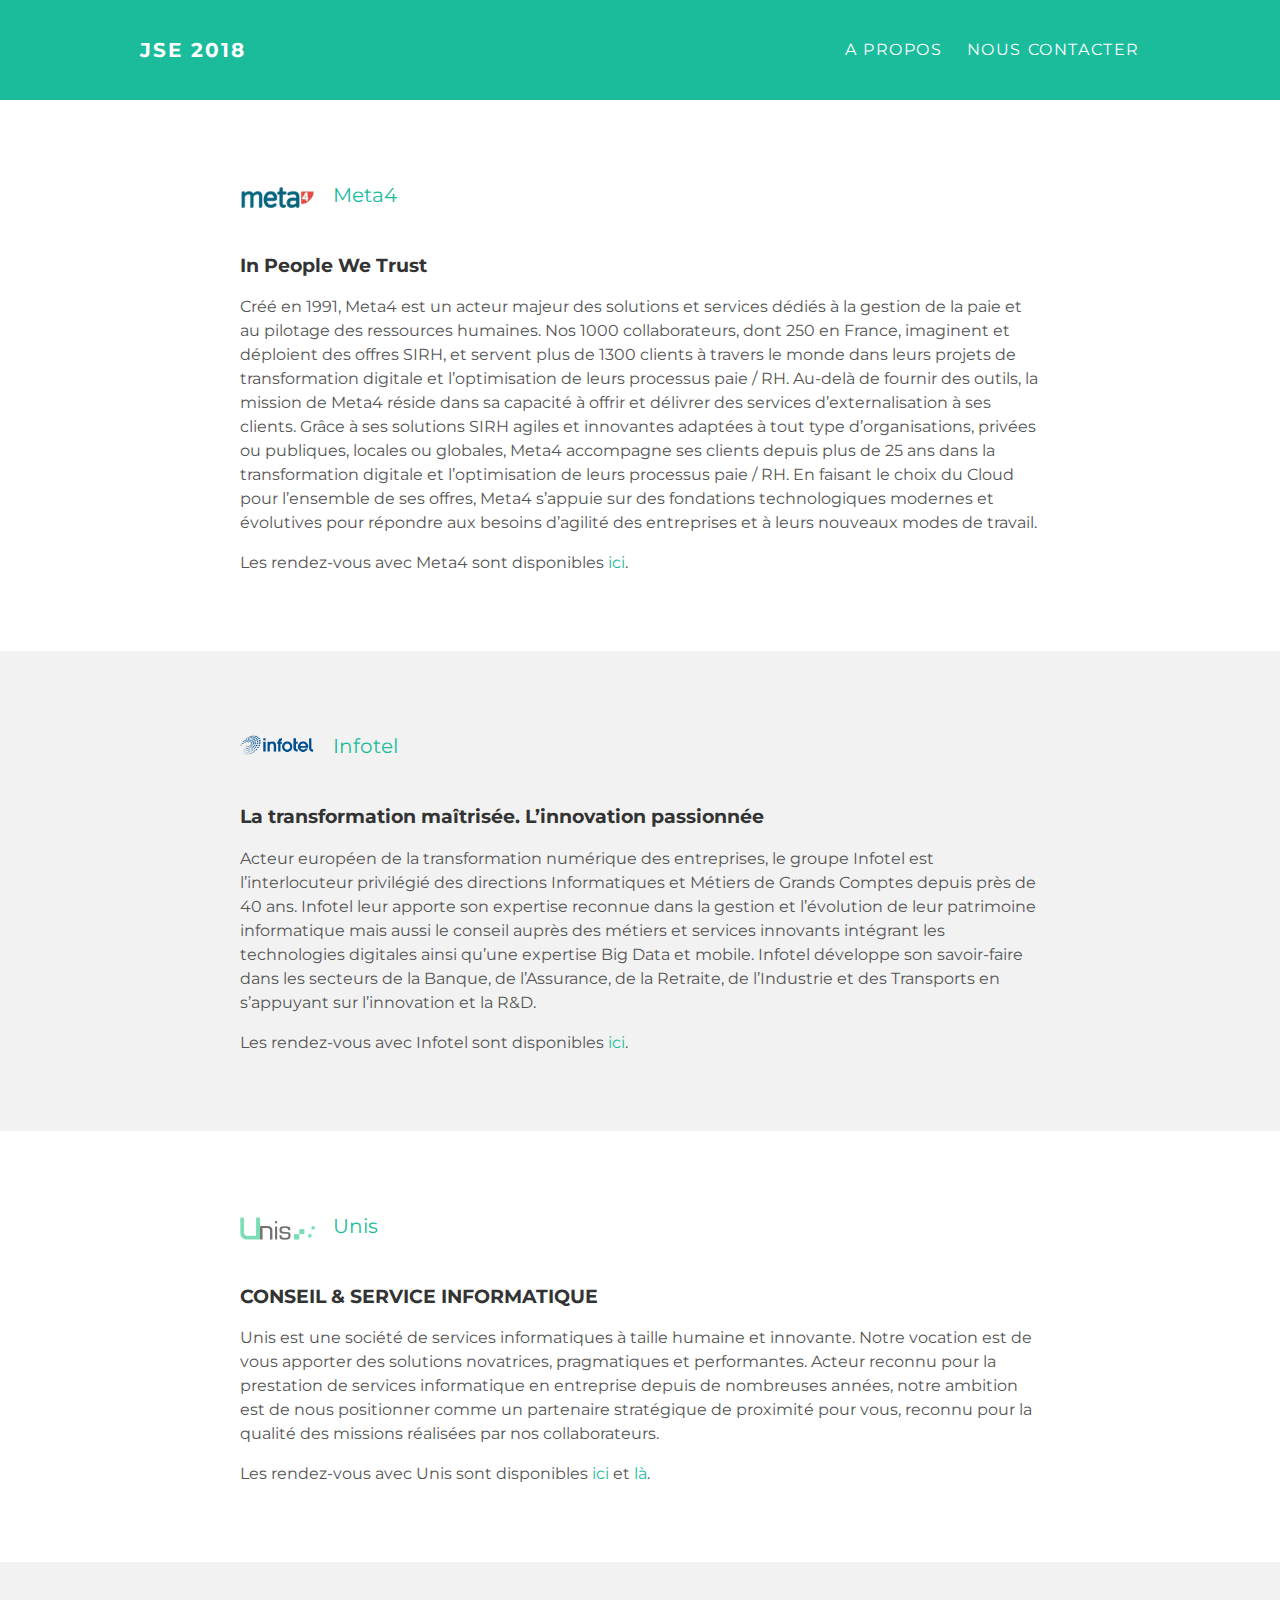
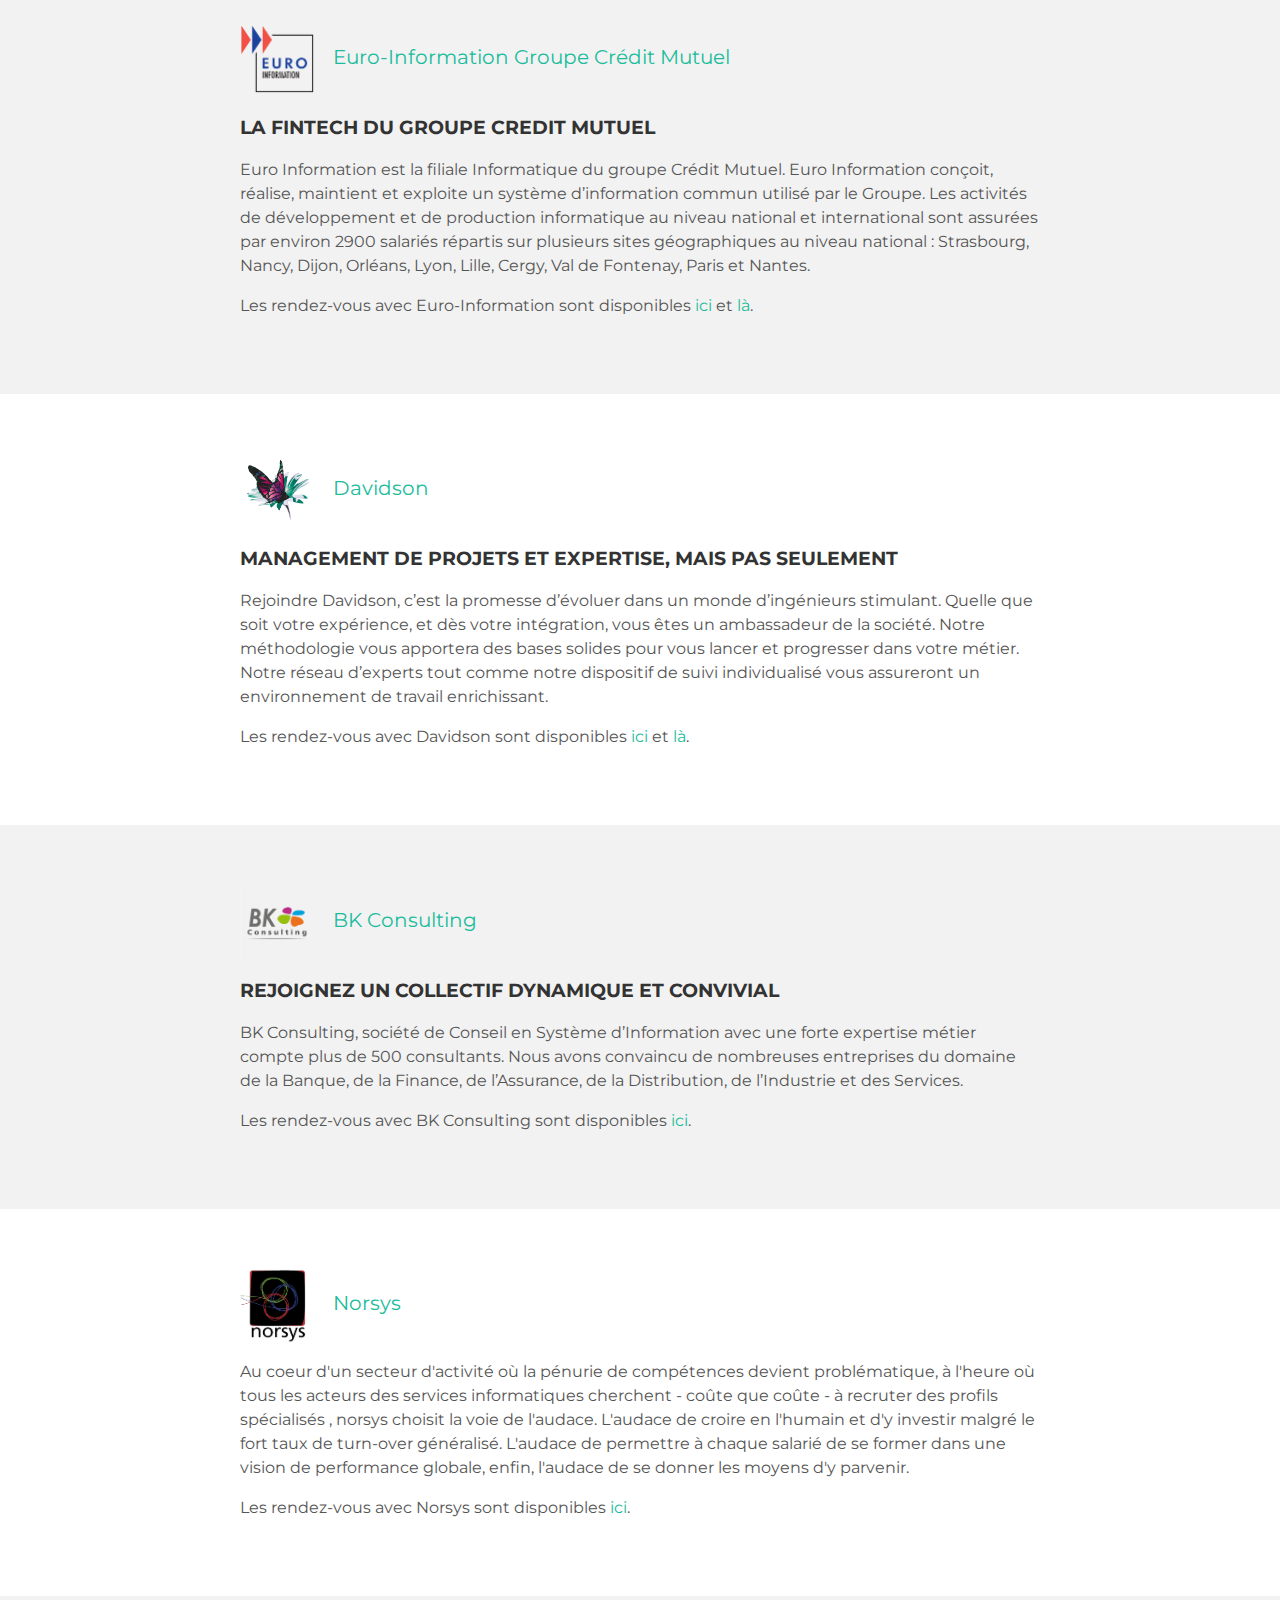
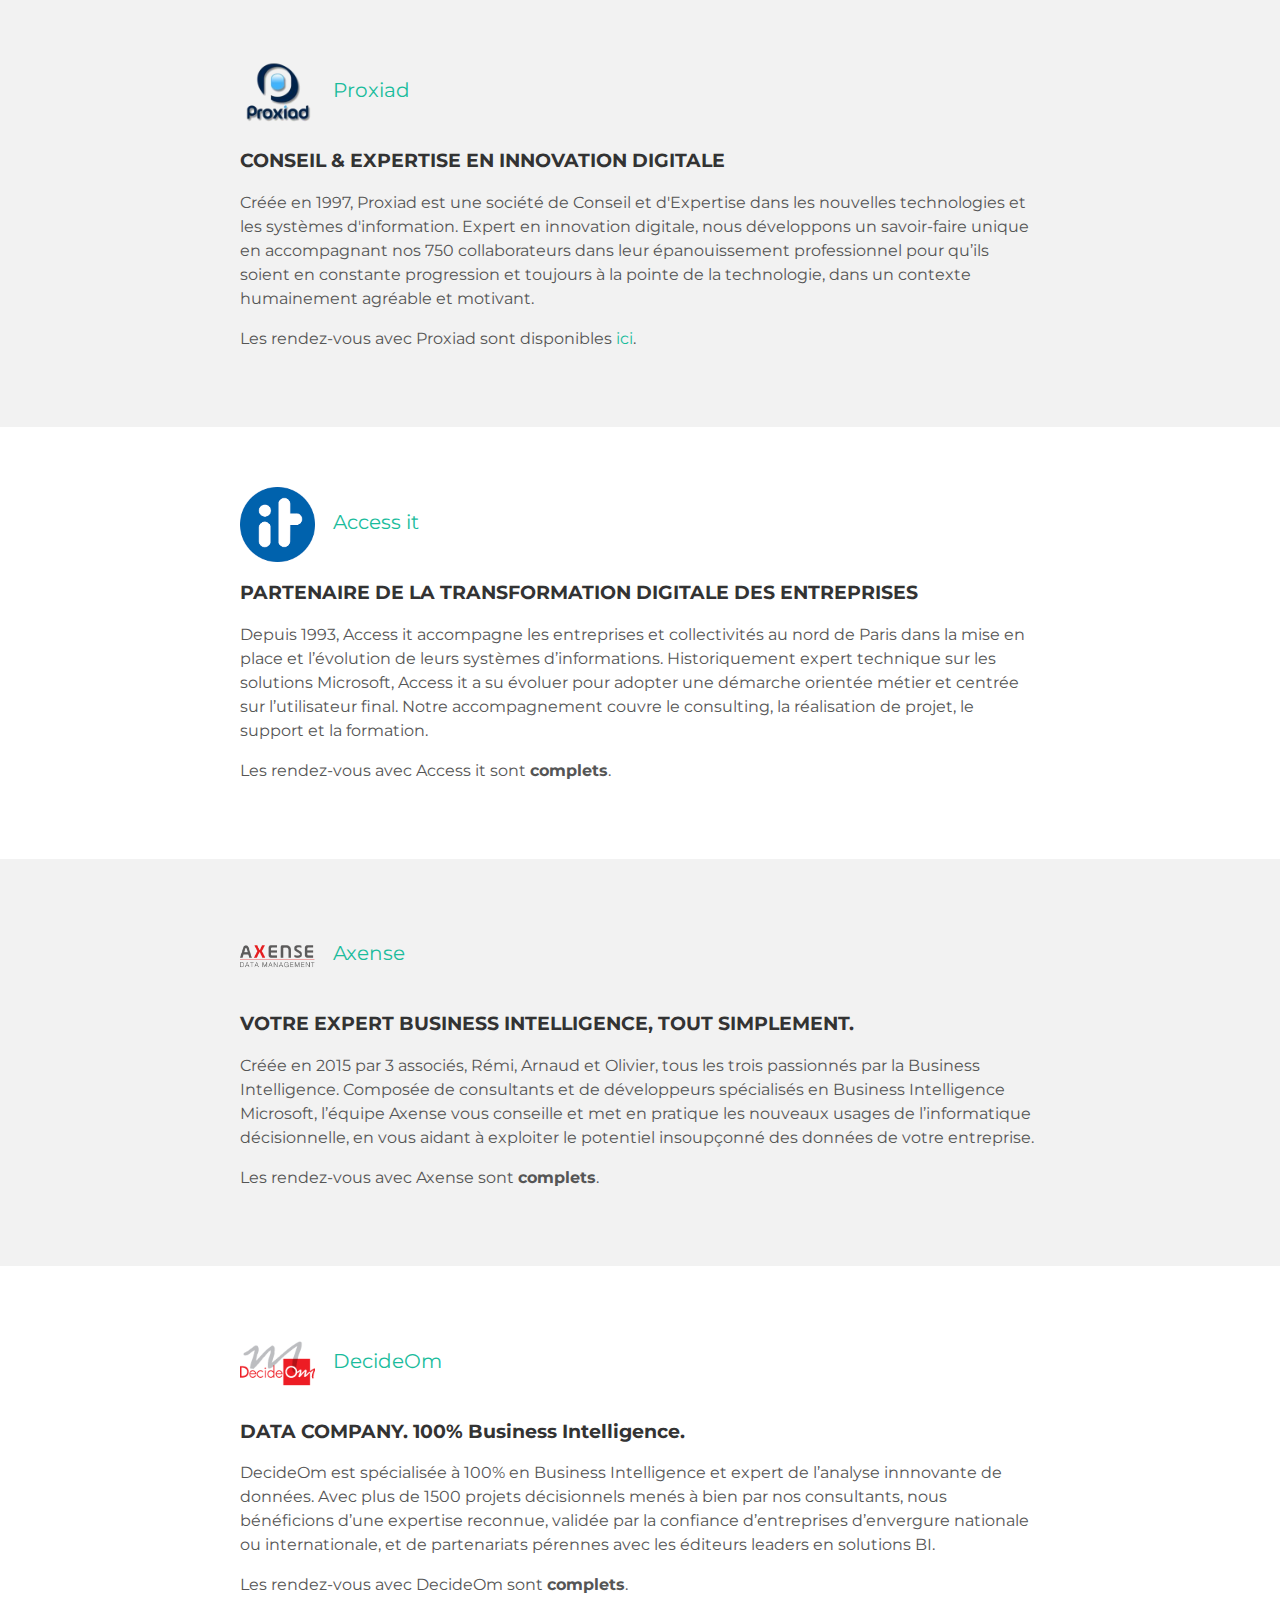
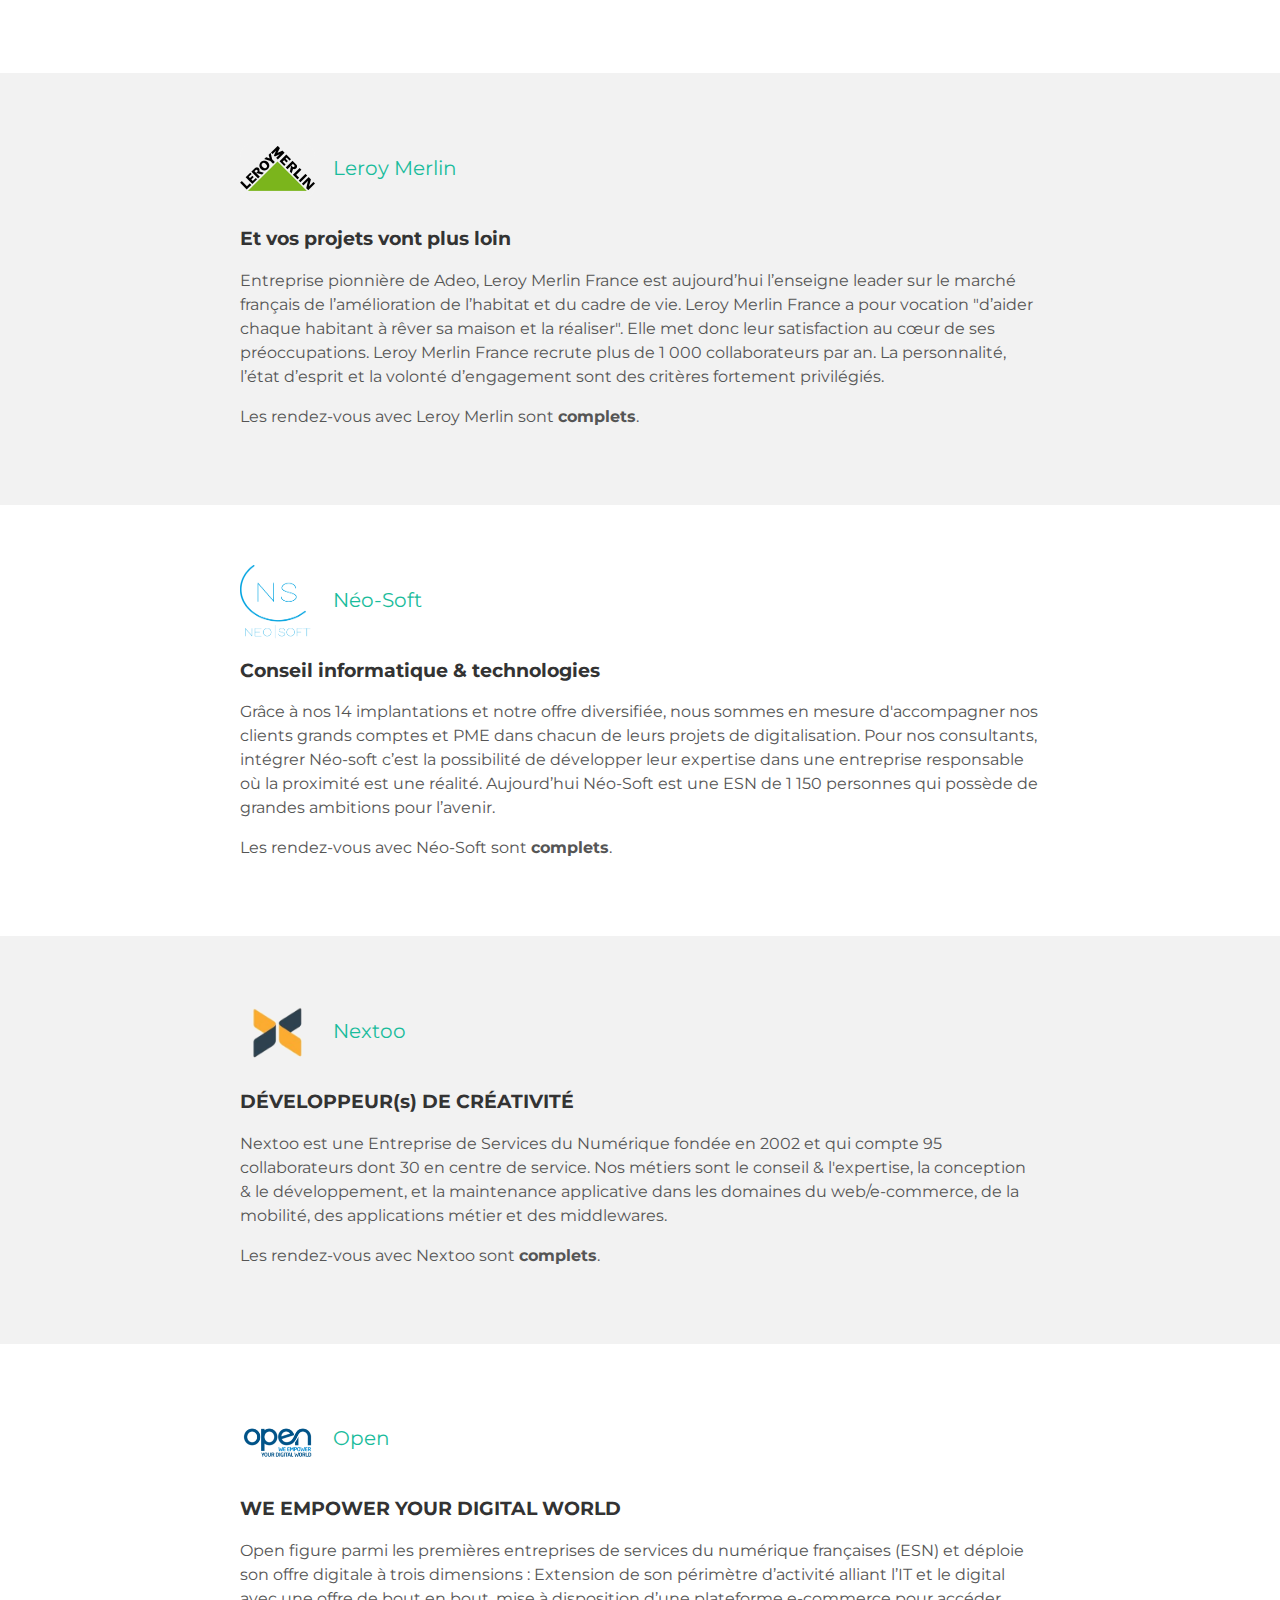
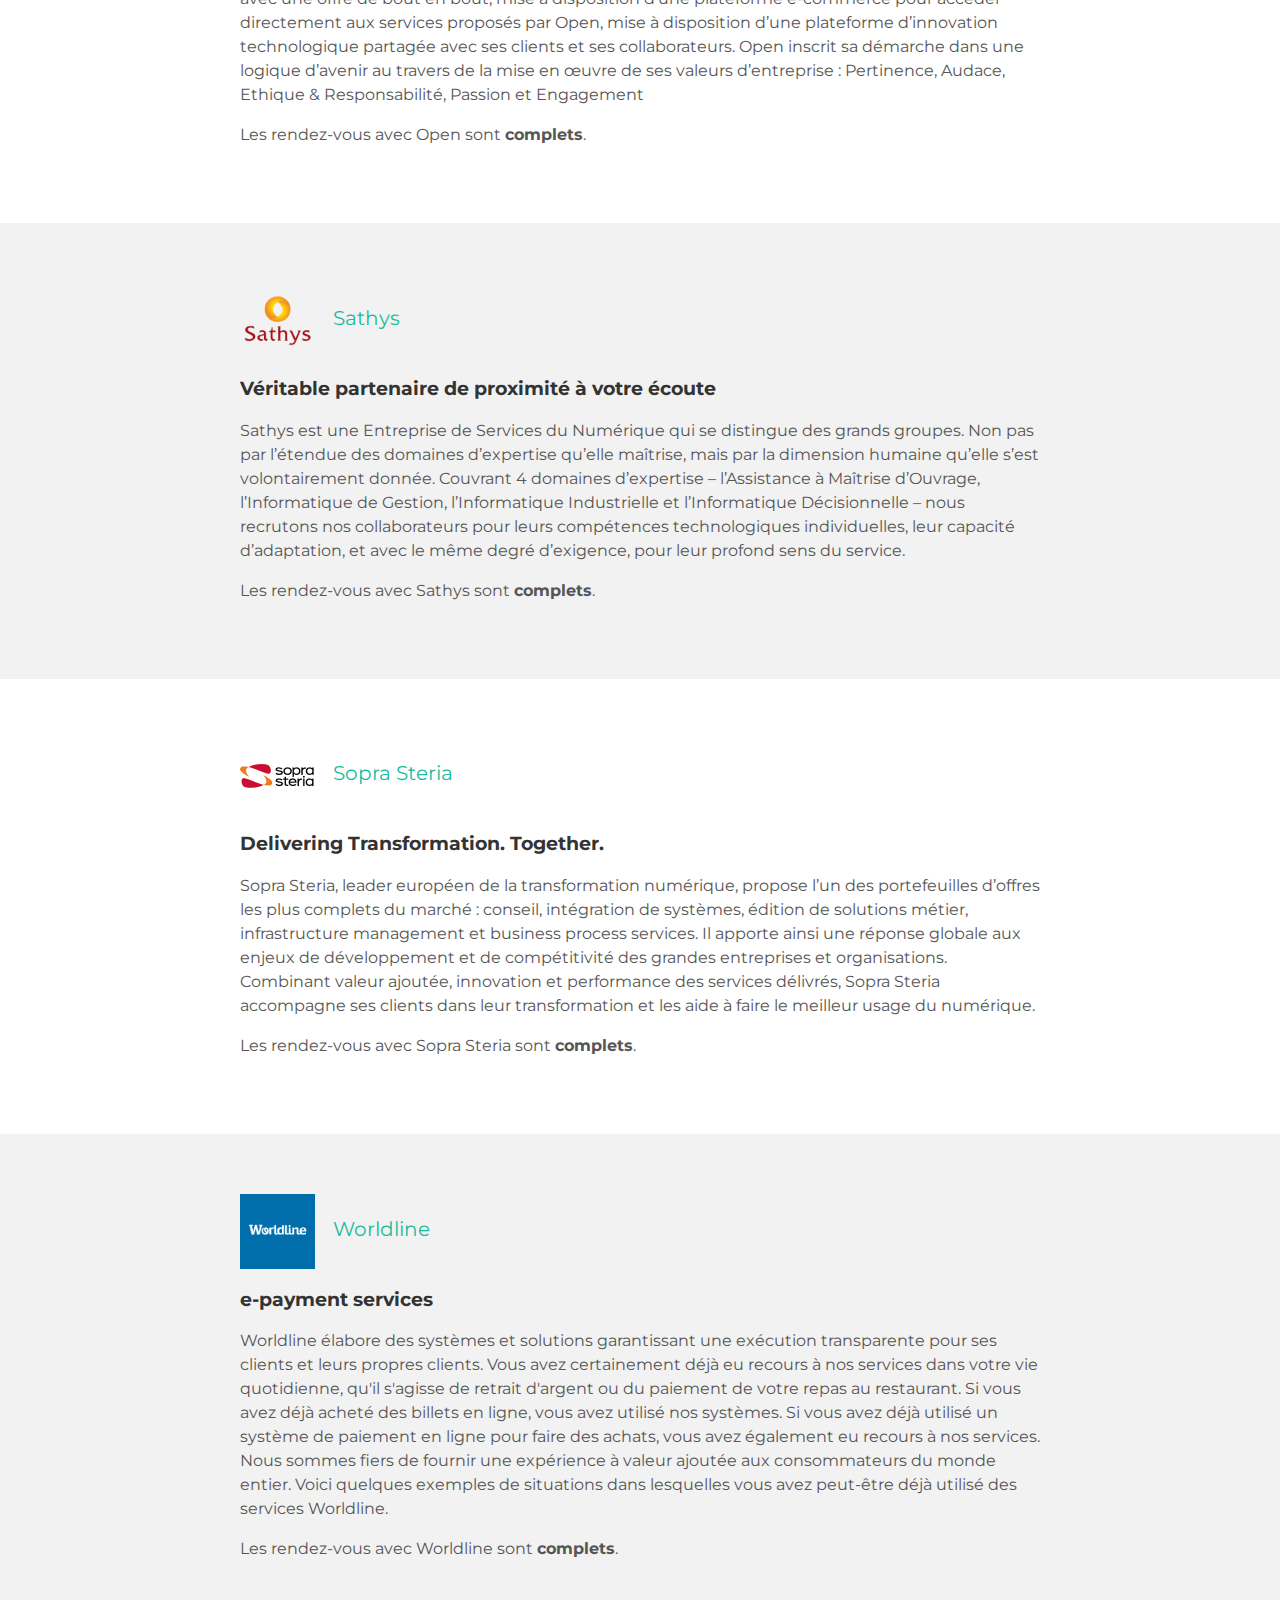
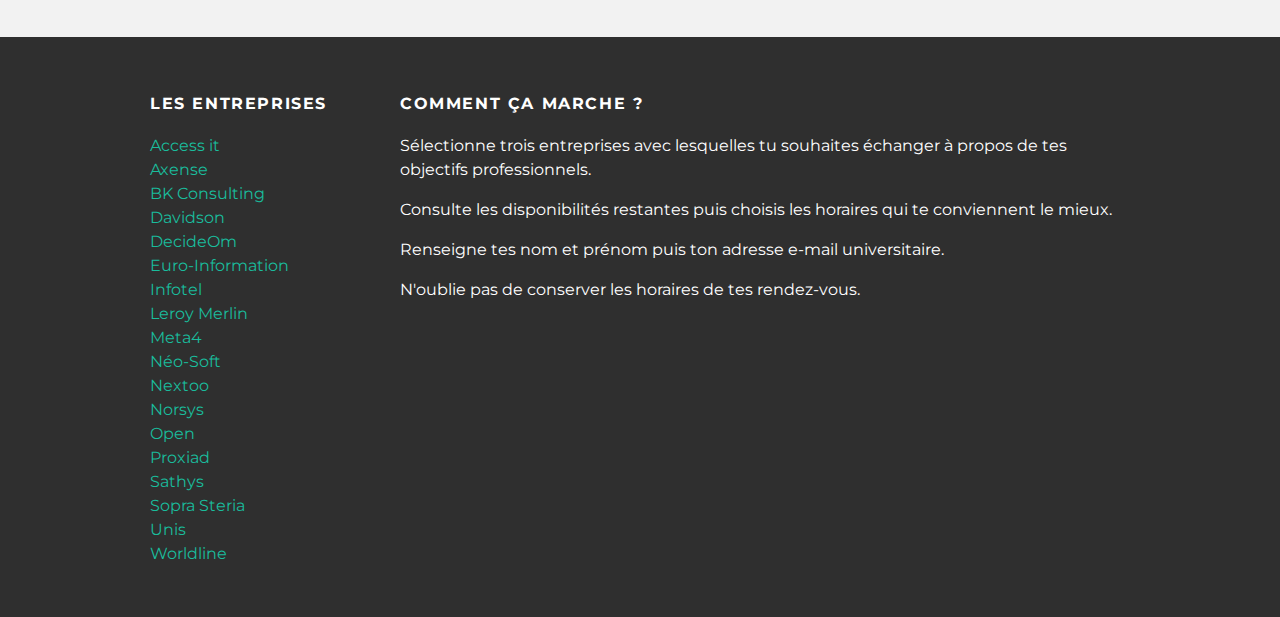
<file: index.html>
<!DOCTYPE html>
<html>
<head>
  <meta charset="UTF-8">
  <title>JSE 2018</title>
  <link rel="stylesheet" type="text/css" href="style.css">
</head>
<body>
  <div id="header">
    <div class="container">
      <a id="header-title" href="index.html">JSE 2018</a>
      <ul id="header-nav">
        <li><a href="about.html">A Propos</a></li>
        <li><a href="mailto:jse.miage.2018@gmail.com">Nous Contacter</a></li>
      </ul>
    </div>
  </div>
  <div id="content">
    <!-- META4 -->
    <div class="company-container">
      <div class="company">
        <div class="company-author">
          <a name="meta4-link"><img src="assets/logo-meta4.png" alt=""></a>
          <a target="_blank" href="https://www.meta4.fr"><sp>Meta4</sp></a>
        </div>
        <h3 class="company-title">In People We Trust</h3>
        <div class="company-content">
          <p>Créé en 1991, Meta4 est un acteur majeur des solutions et services dédiés à la gestion de la paie et au pilotage des ressources humaines. Nos 1000 collaborateurs, dont 250 en France, imaginent et déploient des offres SIRH, et servent plus de 1300 clients à travers le monde dans leurs projets de transformation digitale et l’optimisation de leurs processus paie / RH. Au-delà de fournir des outils, la mission de Meta4 réside dans sa capacité à offrir et délivrer des services d’externalisation à ses clients. Grâce à ses solutions SIRH agiles et innovantes adaptées à tout type d’organisations, privées ou publiques, locales ou globales, Meta4 accompagne ses clients depuis plus de 25 ans dans la transformation digitale et l’optimisation de leurs processus paie / RH. En faisant le choix du Cloud pour l’ensemble de ses offres, Meta4 s’appuie sur des fondations technologiques modernes et évolutives pour répondre aux besoins d’agilité des entreprises et à leurs nouveaux modes de travail.</p>
          <p>Les rendez-vous avec Meta4 sont disponibles <a target="_blank" href="https://jse-2018.doodle.com/poll/yhnaqv2gzbg2xd82">ici</a>.</p>
        </div>
      </div>
    </div>
    <!-- INFOTEL -->
    <div class="company-container">
      <div class="company">
        <div class="company-author">
          <a name="infotel-link"><img src="assets/logo-infotel.png" alt=""></a>
          <a target="_blank" href="https://www.infotel.com"><sp>Infotel</sp></a>
        </div>
        <h3 class="company-title">La transformation maîtrisée. L’innovation passionnée</h3>
        <div class="company-content">
          <p>Acteur européen de la transformation numérique des entreprises, le groupe Infotel est l’interlocuteur privilégié des directions Informatiques et Métiers de Grands Comptes depuis près de 40 ans. Infotel leur apporte son expertise reconnue dans la gestion et l’évolution de leur patrimoine informatique mais aussi le conseil auprès des métiers et services innovants intégrant les technologies digitales ainsi qu’une expertise Big Data et mobile. Infotel développe son savoir-faire dans les secteurs de la Banque, de l’Assurance, de la Retraite, de l’Industrie et des Transports en s’appuyant sur l’innovation et la R&D.</p>
          <p>Les rendez-vous avec Infotel sont disponibles <a target="_blank" href="https://jse-2018.doodle.com/poll/8eycwyxipfqckavt">ici</a>.</p>
        </div>
      </div>
    </div>
    <!-- UNIS -->
      <div class="company-container">
        <div class="company">
          <div class="company-author">
            <a name="unis-link"><img src="assets/logo-unis.png" alt=""></a>
            <a target="_blank" href="https://www.unis.fr"><sp>Unis</sp></a>
          </div>
          <h3 class="company-title">CONSEIL & SERVICE INFORMATIQUE</h3>
          <div class="company-content">
            <p>Unis est une société de services informatiques à taille humaine et innovante. Notre vocation est de vous apporter des solutions novatrices, pragmatiques et performantes. Acteur reconnu pour la prestation de services informatique en entreprise depuis de nombreuses années, notre ambition est de nous positionner comme un partenaire stratégique de proximité pour vous, reconnu pour la qualité des missions réalisées par nos collaborateurs.</p>
            <p>Les rendez-vous avec Unis sont disponibles <a target="_blank" href="https://jse-2018.doodle.com/poll/uxgqs74reccqs29f">ici</a> et <a target="_blank" href="https://jse-2018.doodle.com/poll/gbbrhwpsnsh4nanc">là</a>.</p>
          </div>
        </div>
      </div>
    <!-- EURO INFO -->
    <div class="company-container">
      <div class="company">
        <div class="company-author">
          <a name="euro-information-link"><img src="assets/logo-euro-information.png" alt=""></a>
          <a target="_blank" href="https://www.e-i.com"><sp>Euro-Information Groupe Crédit Mutuel</sp></a>
        </div>
        <h3 class="company-title">LA FINTECH DU GROUPE CREDIT MUTUEL</h3>
        <div class="company-content">
          <p>Euro Information est la filiale Informatique du groupe Crédit Mutuel. Euro Information conçoit, réalise, maintient et exploite un système d’information commun utilisé par le Groupe. Les activités de développement et de production informatique au niveau national et international sont assurées par environ 2900 salariés répartis sur plusieurs sites géographiques au niveau national : Strasbourg, Nancy, Dijon, Orléans, Lyon, Lille, Cergy, Val de Fontenay, Paris et Nantes.</p>
          <p>Les rendez-vous avec Euro-Information sont disponibles <a target="_blank" href="https://jse-2018.doodle.com/poll/bqvnkfgm7xyh3s73">ici</a> et <a target="_blank" href="https://jse-2018.doodle.com/poll/c77xk249k4i5he3z">là</a>.</p>
        </div>
      </div>
    </div>
    <!-- DAVIDSON -->
    <div class="company-container">
      <div class="company">
        <div class="company-author">
          <a name="davidson-link"><img src="assets/logo-davidson.png" alt=""></a>
          <a target="_blank" href="https://www.davidson.fr"><sp>Davidson</sp></a>
        </div>
        <h3 class="company-title">MANAGEMENT DE PROJETS ET EXPERTISE, MAIS PAS SEULEMENT</h3>
        <div class="company-content">
          <p>Rejoindre Davidson, c’est la promesse d’évoluer dans un monde d’ingénieurs stimulant. Quelle que soit votre expérience, et dès votre intégration, vous êtes un ambassadeur de la société. Notre méthodologie vous apportera des bases solides pour vous lancer et progresser dans votre métier. Notre réseau d’experts tout comme notre dispositif de suivi individualisé vous assureront un environnement de travail enrichissant.</p>
          <p>Les rendez-vous avec Davidson sont disponibles <a target="_blank" href="https://jse-2018.doodle.com/poll/nf88q62sr7rgvavd">ici</a> et <a target="_blank" href="https://jse-2018.doodle.com/poll/ty6pne4g7kvwvftv">là</a>.</p>
        </div>
      </div>
    </div>
    <!-- BK CONSULTING -->
    <div class="company-container">
      <div class="company">
        <div class="company-author">
          <a name="bk-consulting-link"><img src="assets/logo-bk-consulting.png" alt=""></a>
          <a target="_blank" href="http://bk-consulting.com"><sp>BK Consulting</sp></a>
        </div>
        <h3 class="company-title">REJOIGNEZ UN COLLECTIF DYNAMIQUE ET CONVIVIAL</h3>
        <div class="company-content">
          <p>BK Consulting, société de Conseil en Système d’Information avec une forte expertise métier compte plus de 500 consultants. Nous avons convaincu de nombreuses entreprises du domaine de la Banque, de la Finance, de l’Assurance, de la Distribution, de l’Industrie  et des Services.</p>
          <p>Les rendez-vous avec BK Consulting sont disponibles <a target="_blank" href="https://jse-2018.doodle.com/poll/eg2rwkqrr3w7sbic">ici</a>.</p>
        </div>
      </div>
    </div>
    <!-- NORSYS -->
    <div class="company-container">
      <div class="company">
        <div class="company-author">
          <a name="norsys-link"><img src="assets/logo-norsys.png" alt=""></a>
          <a target="_blank" href="https://www.norsys.fr"><sp>Norsys</sp></a>
        </div>
        <div class="company-content">
          <p>Au coeur d'un secteur d'activité où la pénurie de compétences devient problématique, à l'heure où tous les acteurs des services informatiques cherchent - coûte que coûte - à recruter des profils spécialisés , norsys choisit la voie de l'audace. L'audace de croire en l'humain et d'y investir malgré le fort taux de turn-over généralisé. L'audace de permettre à chaque salarié de se former dans une vision de performance globale, enfin, l'audace de se donner les moyens d'y parvenir.</p>
          <p>Les rendez-vous avec Norsys sont disponibles <a target="_blank" href="https://jse-2018.doodle.com/poll/ss2n9gvvufqfss5p">ici</a>.</p>
        </div>
      </div>
    </div>
    <!-- PROXIAD -->
    <div class="company-container">
      <div class="company">
        <div class="company-author">
          <a name="proxiad-link"><img src="assets/logo-proxiad.png" alt=""></a>
          <a target="_blank" href="https://www.proxiad.com"><sp>Proxiad</sp></a>
        </div>
        <h3 class="company-title">CONSEIL & EXPERTISE EN INNOVATION DIGITALE</h3>
        <div class="company-content">
          <p>Créée en 1997, Proxiad est une société de Conseil et d'Expertise dans les nouvelles technologies et les systèmes d'information. Expert en innovation digitale, nous développons un savoir-faire unique en accompagnant nos 750 collaborateurs dans leur épanouissement professionnel pour qu’ils soient en constante progression et toujours à la pointe de la technologie, dans un contexte humainement agréable et motivant.</p>
          <p>Les rendez-vous avec Proxiad sont disponibles <a target="_blank" href="https://jse-2018.doodle.com/poll/iae7w29h8xaqdxnq">ici</a>.</p>
        </div>
      </div>
    </div>
    <!-- ACCESS IT -->
    <div class="company-container">
      <div class="company">
        <div class="company-author">
          <a name="access-it-link"><img src="assets/logo-access-it.png" alt=""></a>
          <a target="_blank" href="https://www.access-it.fr"><sp>Access it</sp></a>
        </div>
        <h3 class="company-title">PARTENAIRE DE LA TRANSFORMATION DIGITALE DES ENTREPRISES</h3>
        <div class="company-content">
          <p>Depuis 1993, Access it accompagne les entreprises et collectivités au nord de Paris dans la mise en place et l’évolution de leurs systèmes d’informations. Historiquement expert technique sur les solutions Microsoft, Access it a su évoluer pour adopter une démarche orientée métier et centrée sur l’utilisateur final. Notre accompagnement couvre le consulting, la réalisation de projet, le support et la formation.</p>
          <p>Les rendez-vous avec Access it sont <b>complets</b>.</p>
        </div>
      </div>
    </div>
    <!-- AXENSE -->
    <div class="company-container">
      <div class="company">
        <div class="company-author">
          <a name="axense-link"><img src="assets/logo-axense.png" alt=""></a>
          <a target="_blank" href="https://axense-data.fr"><sp>Axense</sp></a>
        </div>
        <h3 class="company-title">VOTRE EXPERT BUSINESS INTELLIGENCE, TOUT SIMPLEMENT.</h3>
        <div class="company-content">
          <p>Créée en 2015 par 3 associés, Rémi, Arnaud et Olivier, tous les trois passionnés par la Business Intelligence. Composée de consultants et de développeurs spécialisés en Business Intelligence Microsoft, l’équipe Axense vous conseille et met en pratique les nouveaux usages de l’informatique décisionnelle, en vous aidant à exploiter le potentiel insoupçonné des données de votre entreprise.</p>
          <p>Les rendez-vous avec Axense sont <b>complets</b>.</p>
        </div>
      </div>
    </div>
    <!-- DECIDEOM -->
    <div class="company-container">
      <div class="company">
        <div class="company-author">
          <a name="decideom-link"><img src="assets/logo-decideom.png" alt=""></a>
          <a target="_blank" href="https://www.decideom.fr"><sp>DecideOm</sp></a>
        </div>
        <h3 class="company-title">DATA COMPANY. 100% Business Intelligence.</h3>
        <div class="company-content">
          <p>DecideOm est spécialisée à 100% en Business Intelligence et expert de l’analyse innnovante de données. Avec plus de 1500 projets décisionnels menés à bien par nos consultants, nous bénéficions d’une expertise reconnue, validée par la confiance d’entreprises d’envergure nationale ou internationale, et de partenariats pérennes avec les éditeurs leaders en solutions BI.</p>
          <p>Les rendez-vous avec DecideOm sont <b>complets</b>.</p>
        </div>
      </div>
    </div>
    <!-- LEROY MERLIN -->
    <div class="company-container">
      <div class="company">
        <div class="company-author">
          <a name="leroy-merlin-link"><img src="assets/logo-leroy-merlin.png" alt=""></a>
          <a target="_blank" href=""><sp>Leroy Merlin</sp></a>
        </div>
        <h3 class="company-title">Et vos projets vont plus loin</h3>
        <div class="company-content">
          <p>Entreprise pionnière de Adeo, Leroy Merlin France est aujourd’hui l’enseigne leader sur le marché français de l’amélioration de l’habitat et du cadre de vie. Leroy Merlin France a pour vocation "d’aider chaque habitant à rêver sa maison et la réaliser". Elle met donc leur satisfaction au cœur de ses préoccupations. Leroy Merlin France recrute plus de 1 000 collaborateurs par an. La personnalité, l’état d’esprit et la volonté d’engagement sont des critères fortement privilégiés.</p>
          <p>Les rendez-vous avec Leroy Merlin sont <b>complets</b>.</p>
        </div>
      </div>
    </div>
    <!-- NEOSOFT -->
    <div class="company-container">
      <div class="company">
        <div class="company-author">
          <a name="neosoft-link"><img src="assets/logo-neosoft.png" alt=""></a>
          <a target="_blank" href="https://www.neo-soft.fr"><sp>Néo-Soft</sp></a>
        </div>
        <h3 class="company-title">Conseil informatique & technologies</h3>
        <div class="company-content">
          <p>Grâce à nos 14 implantations et notre offre diversifiée, nous sommes en mesure d'accompagner nos clients grands comptes et PME dans chacun de leurs projets de digitalisation. Pour nos consultants, intégrer Néo-soft c’est la possibilité de développer leur expertise dans une entreprise responsable où la proximité est une réalité. Aujourd’hui Néo-Soft est une ESN de 1 150 personnes qui possède de grandes ambitions pour l’avenir.</p>
          <p>Les rendez-vous avec Néo-Soft sont <b>complets</b>.</p>
        </div>
      </div>
    </div>
    <!-- NEXTOO -->
    <div class="company-container">
      <div class="company">
        <div class="company-author">
          <a name="nextoo-link"><img src="assets/logo-nextoo.png" alt=""></a>
          <a target="_blank" href="https://www.nextoo.fr"><sp>Nextoo</sp></a>
        </div>
        <h3 class="company-title">DÉVELOPPEUR(s) DE CRÉATIVITÉ</h3>
        <div class="company-content">
          <p>Nextoo est une Entreprise de Services du Numérique fondée en 2002 et qui compte 95 collaborateurs dont 30 en centre de service. Nos métiers sont le conseil & l'expertise, la conception & le développement, et la maintenance applicative dans les domaines du web/e-commerce, de la mobilité, des applications métier et des middlewares.</p>
          <p>Les rendez-vous avec Nextoo sont <b>complets</b>.</p>
        </div>
      </div>
    </div>
    <!-- OPEN -->
    <div class="company-container">
      <div class="company">
        <div class="company-author">
          <a name="open-link"><img src="assets/logo-open.png" alt=""></a>
          <a target="_blank" href="https://www.open.global/fr"><sp>Open</sp></a>
        </div>
        <h3 class="company-title">WE EMPOWER YOUR DIGITAL WORLD</h3>
        <div class="company-content">
          <p>Open figure parmi les premières entreprises de services du numérique françaises (ESN) et déploie son offre digitale à trois dimensions : Extension de son périmètre d’activité alliant l’IT et le digital avec une offre de bout en bout, mise à disposition d’une plateforme e-commerce pour accéder directement aux services proposés par Open, mise à disposition d’une plateforme d’innovation technologique partagée avec ses clients et ses collaborateurs. Open inscrit sa démarche dans une logique d’avenir au travers de la mise en œuvre de ses valeurs d’entreprise : Pertinence, Audace, Ethique & Responsabilité, Passion et Engagement </p>
          <p>Les rendez-vous avec Open sont <b>complets</b>.</p>
        </div>
      </div>
    </div>
    <!-- SATHYS -->
    <div class="company-container">
      <div class="company">
        <div class="company-author">
          <a name="sathys-link"><img src="assets/logo-sathys.png" alt=""></a>
          <a target="_blank" href="https://www.sathys.com"><sp>Sathys</sp></a>
        </div>
        <h3 class="company-title">Véritable partenaire de proximité à votre écoute</h3>
        <div class="company-content">
          <p>Sathys est une Entreprise de Services du Numérique qui se distingue des grands groupes. Non pas par l’étendue des domaines d’expertise qu’elle maîtrise, mais par la dimension humaine qu’elle s’est volontairement donnée. Couvrant 4 domaines d’expertise – l’Assistance à Maîtrise d’Ouvrage, l’Informatique de Gestion, l’Informatique Industrielle et l’Informatique Décisionnelle – nous recrutons nos collaborateurs pour leurs compétences technologiques individuelles, leur capacité d’adaptation, et avec le même degré d’exigence, pour leur profond sens du service.</p>
          <p>Les rendez-vous avec Sathys sont <b>complets</b>.</p>
        </div>
      </div>
    </div>
    <!-- SOPRA STERIA -->
    <div class="company-container">
      <div class="company">
        <div class="company-author">
          <a name="sopra-link"><img src="assets/logo-sopra-steria.png" alt=""></a>
          <a target="_blank" href="https://www.soprasteria.com/fr"><sp>Sopra Steria</sp></a>
        </div>
        <h3 class="company-title">Delivering Transformation. Together.</h3>
        <div class="company-content">
          <p>Sopra Steria, leader européen de la transformation numérique, propose l’un des portefeuilles d’offres les plus complets du marché : conseil, intégration de systèmes, édition de solutions métier, infrastructure management et business process services. Il apporte ainsi une réponse globale aux enjeux de développement et de compétitivité des grandes entreprises et organisations. Combinant valeur ajoutée, innovation et performance des services délivrés, Sopra Steria accompagne ses clients dans leur transformation et les aide à faire le meilleur usage du numérique.</p>
          <p>Les rendez-vous avec Sopra Steria sont <b>complets</b>.</p>
        </div>
      </div>
    </div>
      <!-- WORLDLINE -->
      <div class="company-container">
        <div class="company">
          <div class="company-author">
            <a name="worldline-link"><img src="assets/logo-worldline.jpg" alt=""></a>
            <a target="_blank" href="https://fr.worldline.com/fr/home.html"><sp>Worldline</sp></a>
          </div>
          <h3 class="company-title">e-payment services</h3>
          <div class="company-content">
            <p>Worldline élabore des systèmes et solutions garantissant une exécution transparente pour ses clients et leurs propres clients. Vous avez certainement déjà eu recours à nos services dans votre vie quotidienne, qu'il s'agisse de retrait d'argent ou du paiement de votre repas au restaurant. Si vous avez déjà acheté des billets en ligne, vous avez utilisé nos systèmes. Si vous avez déjà utilisé un système de paiement en ligne pour faire des achats, vous avez également eu recours à nos services. Nous sommes fiers de fournir une expérience à valeur ajoutée aux consommateurs du monde entier. Voici quelques exemples de situations dans lesquelles vous avez peut-être déjà utilisé des services Worldline.</p>
            <p>Les rendez-vous avec Worldline sont <b>complets</b>.</p>
          </div>
        </div>
      </div>
    </div>
  </div>
  <div id="footer">
    <div class="container">
      <div class="row">
        <div class="column left">
          <h4>Les entreprises</h4>
          <p>
            <a href="#access-it-link">Access it</a>
            <br>
            <a href="#axense-link">Axense</a>
            <br>
            <a href="#bk-consulting-link">BK Consulting</a>
            <br>
            <a href="#davidson-link">Davidson</a>
            <br>
            <a href="#decideom-link">DecideOm</a>
            <br>
            <a href="#euro-information-link">Euro-Information</a>
            <br>
            <a href="#infotel-link">Infotel</a>
            <br>
            <a href="#leroy-merlin-link">Leroy Merlin</a>
            <br>
            <a href="#meta4-link">Meta4</a>
            <br>
            <a href="#neosoft-link">Néo-Soft</a>
            <br>
            <a href="#nextoo-link">Nextoo</a>
            <br>
            <a href="#norsys-link">Norsys</a>
            <br>
            <a href="#open-link">Open</a>
            <br>
            <a href="#proxiad-link">Proxiad</a>
            <br>
            <a href="#sathys-link">Sathys</a>
            <br>
            <a href="#sopra-link">Sopra Steria</a>
            <br>
            <a href="#unis-link">Unis</a>
            <br>
            <a href="#worldline-link">Worldline</a>
          </p>
        </div>
        <div class="column right">
          <h4>comment ça marche ?</h4>
          <p>Sélectionne trois entreprises avec lesquelles tu souhaites échanger à propos de tes objectifs professionnels.</p>
          <p>Consulte les disponibilités restantes puis choisis les horaires qui te conviennent le mieux.</p>
          <p>Renseigne tes nom et prénom puis ton adresse e-mail universitaire.</p>
          <p>N'oublie pas de conserver les horaires de tes rendez-vous.</p>
        </div>
      </div>
    </div>
  </div>
</body>
</html>
</file>
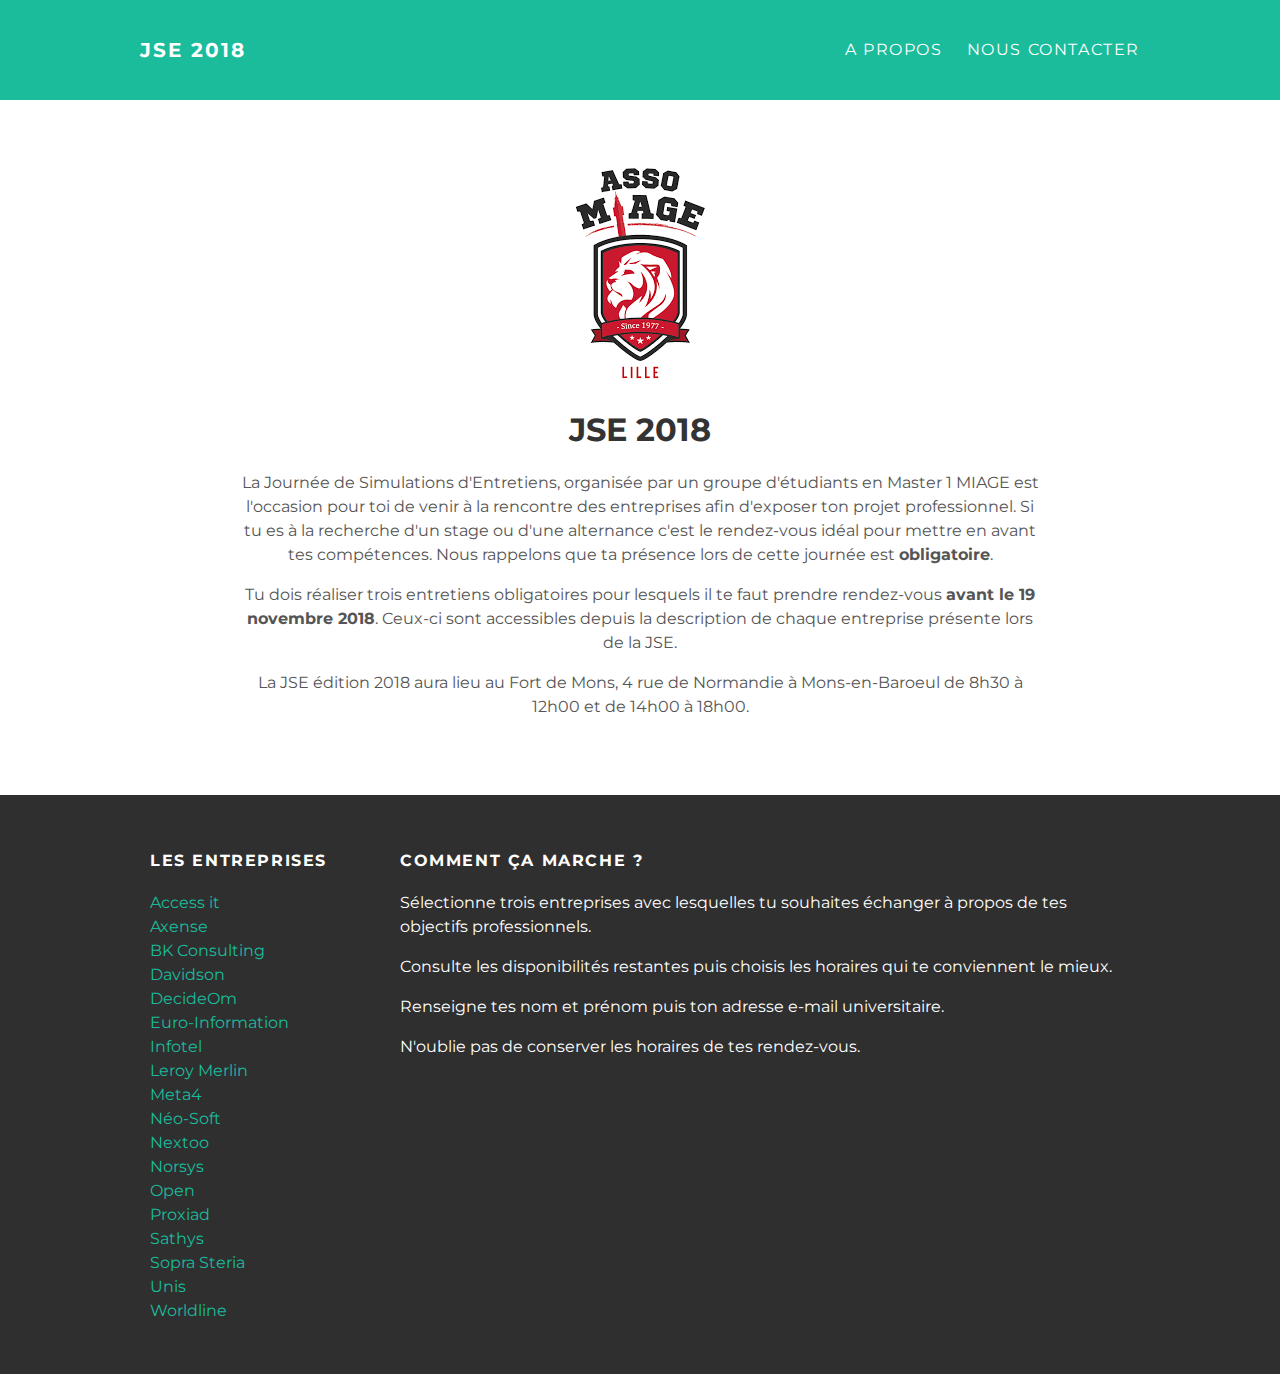
<file: about.html>
<!DOCTYPE html>
<html>
<head>
  <meta charset="UTF-8">
  <title>JSE 2018</title>
  <link rel="stylesheet" type="text/css" href="style.css">
</head>
<body>
  <div id="header">
    <div class="container">
      <a id="header-title" href="index.html">JSE 2018</a>
      <ul id="header-nav">
        <li><a href="about.html">A Propos</a></li>
        <li><a href="mailto:jse.miage.2018@gmail.com">Nous Contacter</a></li>
      </ul>
    </div>
  </div>
  <div id="content">
    <div class="container">
      <div class="about">
        <div class="about-author">
          <img src="assets/logo-asso-miage.png" alt="">
        </div>
        <h1 class="about-title">JSE 2018</h1>
        <div class="about-content">
          <p>La Journée de Simulations d'Entretiens, organisée par un groupe d'étudiants en Master 1 MIAGE est l'occasion pour toi de venir à la rencontre des entreprises afin d'exposer ton projet professionnel. Si tu es à la recherche d'un stage ou d'une alternance c'est le rendez-vous idéal pour mettre en avant tes compétences. Nous rappelons que ta présence lors de cette journée est <b>obligatoire</b>.</p>
          <p>Tu dois réaliser trois entretiens obligatoires pour lesquels il te faut prendre rendez-vous <b>avant le 19 novembre 2018</b>. Ceux-ci sont accessibles depuis la description de chaque entreprise présente lors de la JSE.</p>
          <p>La JSE édition 2018 aura lieu au Fort de Mons, 4 rue de Normandie à Mons-en-Baroeul de 8h30 à 12h00 et de 14h00 à 18h00.</p>
        </div>
      </div>
    </div>
  </div>
  <div id="footer">
    <div class="container">
      <div class="row">
        <div class="column left">
          <h4>Les entreprises</h4>
          <p>
            <a href="index.html#access-it-link">Access it</a>
            <br>
            <a href="index.html#axense-link">Axense</a>
            <br>
            <a href="index.html#bk-consulting-link">BK Consulting</a>
            <br>
            <a href="index.html#davidson-link">Davidson</a>
            <br>
            <a href="index.html#decideom-link">DecideOm</a>
            <br>
            <a href="index.html#euro-information-link">Euro-Information</a>
            <br>
            <a href="index.html#infotel-link">Infotel</a>
            <br>
            <a href="index.html#leroy-merlin-link">Leroy Merlin</a>
            <br>
            <a href="index.html#meta4-link">Meta4</a>
            <br>
            <a href="index.html#neosoft-link">Néo-Soft</a>
            <br>
            <a href="index.html#nextoo-link">Nextoo</a>
            <br>
            <a href="index.html#norsys-link">Norsys</a>
            <br>
            <a href="index.html#open-link">Open</a>
            <br>
            <a href="index.html#proxiad-link">Proxiad</a>
            <br>
            <a href="index.html#sathys-link">Sathys</a>
            <br>
            <a href="index.html#sopra-link">Sopra Steria</a>
            <br>
            <a href="index.html#unis-link">Unis</a>
            <br>
            <a href="index.html#worldline-link">Worldline</a>
          </p>
        </div>
        <div class="column right">
          <h4>comment ça marche ?</h4>
          <p>Sélectionne trois entreprises avec lesquelles tu souhaites échanger à propos de tes objectifs professionnels.</p>
          <p>Consulte les disponibilités restantes puis choisis les horaires qui te conviennent le mieux.</p>
          <p>Renseigne tes nom et prénom puis ton adresse e-mail universitaire.</p>
          <p>N'oublie pas de conserver les horaires de tes rendez-vous.</p>
        </div>
      </div>
    </div>
  </div>
</body>
</html>
</file>
<file: style.css>
@import url(http://fonts.googleapis.com/css?family=Montserrat:400,700);

* {
    box-sizing: border-box;
}

body {
  color: #555;
  margin: 0;

  font-family: 'Montserrat', sans-serif;
}

#header {
  background-color: #1abc9c;
  height: 100px;
  line-height: 100px;
}

#header a {
  color: white;
  text-decoration: none;

  text-transform: uppercase;
  letter-spacing: 0.1em;
}

#header a:hover {
  color: #222;
}

#header-title {
  display: block;
  float: left;

  font-size: 20px;
  font-weight: bold;
}

#header-nav {
  display: block;
  float: right;
  margin-top: 0;
}

#header-nav li {
  display: inline;
  padding-left: 20px;
}

.container {
  max-width: 1000px;
  margin: 0 auto;
}

#footer {
  background-color: #2f2f2f;
  padding: 25px 0;
}

#footer h4 {
  color: white;
  text-transform: uppercase;
  letter-spacing: 0.1em;
}

#footer p {
  color: white;
}

.column {
    float: left;
    padding: 10px;
}

.left {
  width: 25%;
}

.right {
  width: 75%;
}

.row:after {
    content: "";
    display: table;
    clear: both;
}

a {
  color: #1abc9c;
  text-decoration: none;
}

a:hover {
  color: #f6a623;
}

.company, .about {
  max-width: 800px;
  margin: 0 auto;
  padding: 60px 0;
}

.company-author img {
  width: 75px;
  height: 75px;
  vertical-align: middle;
}

.company-author sp {
  margin-left: 14px;
  font-size: 20px;
}

.company-date {
  color: #d2d2d2;

  font-size: 14px;
  font-weight: bold;

  text-transform: uppercase;
  letter-spacing: 0.1em;
}

h1, h2, h3, h4 {
  color: #333;
}

p {
  line-height: 1.5;
}

.about {
  text-align: center;
}

.company-container:nth-child(even) {
  background-color: #f2f2f2;
}
</file>
